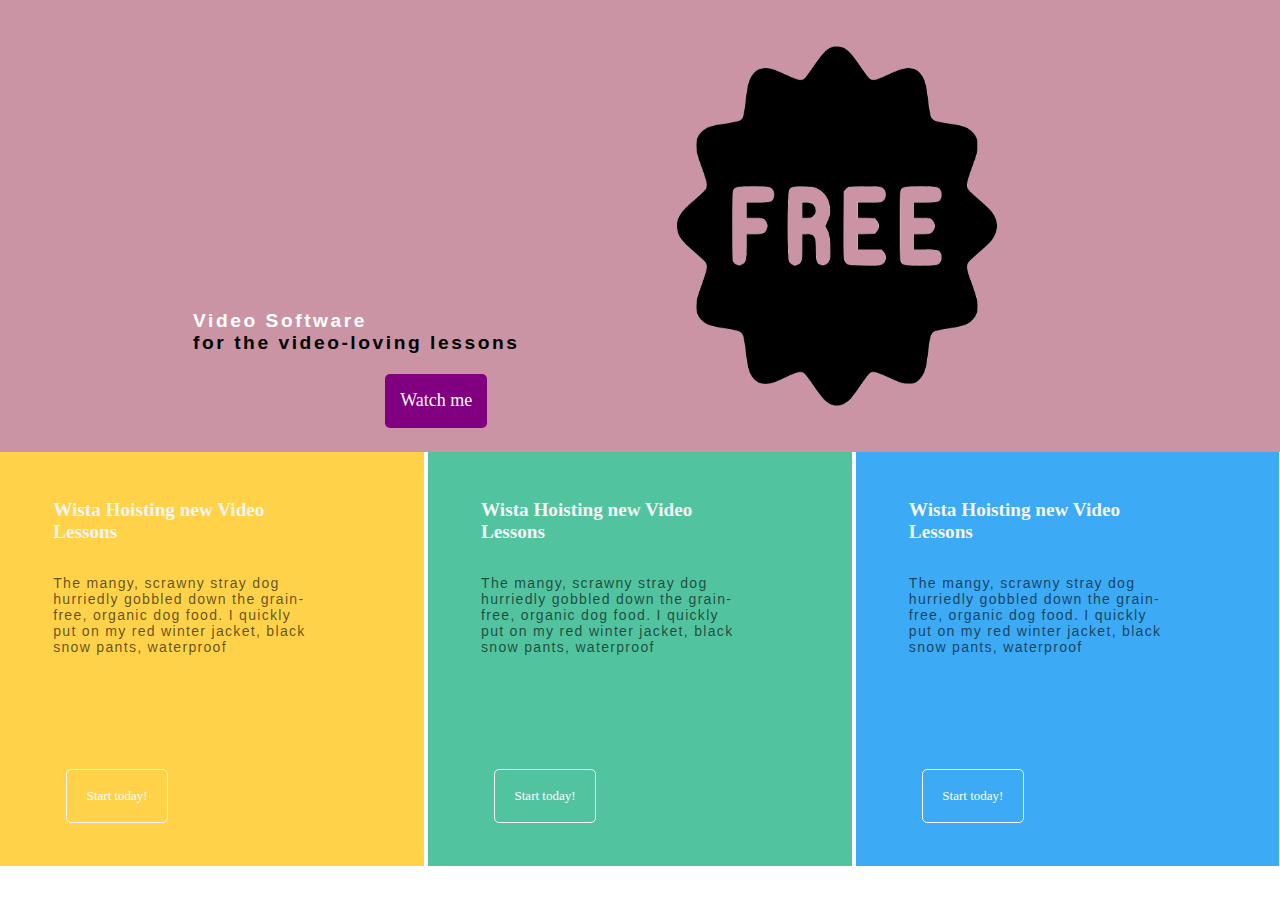
<file: index.html>
<!DOCTYPE html>
<html lang="en">
<head>
    <meta charset="UTF-8">
    <meta http-equiv="X-UA-Compatible" content="IE=edge">
    <meta name="viewport" content="width=device-width, initial-scale=1.0">
    <title>Document</title>
    <link rel="stylesheet" href="/css/webpage.css">
</head>
<body>
    <div id="outerdiv">
        <div id="thediv1">
            <div id="hello"> 
                <h3><mark>Video Software</mark><br/>for the video-loving lessons</h3>
                <button>Watch me</button>
            </div>
            <div id="hello2">
                <img style="width: 100%; height:100%" src="./IMAGES/Free.png" alt="">
            </div>

        </div>
        <div id="thediv2">
            <div class="colourdivs" id="inner1">
                <div class="content">
                    <h5>Wista Hoisting new Video Lessons</h5>
                    <p>The mangy, scrawny stray dog hurriedly gobbled down the grain-free, organic dog food.
                        I quickly put on my red winter jacket, black snow pants, waterproof</p>
                </div>
                <button>Start today!</button>
            </div>
            <div class="colourdivs" id="inner2">
                <div class="content">
                    <h5>Wista Hoisting new Video Lessons</h5>
                    <p>The mangy, scrawny stray dog hurriedly gobbled down the grain-free, organic dog food.
                        I quickly put on my red winter jacket, black snow pants, waterproof</p>
                </div>
                <button>Start today!</button>
            </div>
            <div class="colourdivs" id="inner3">
                <div class="content">
                    <h5>Wista Hoisting new Video Lessons</h5>
                    <p>The mangy, scrawny stray dog hurriedly gobbled down the grain-free, organic dog food.
                        I quickly put on my red winter jacket, black snow pants, waterproof</p>
                </div>
                <button>Start today!</button>
            </div>

        </div>


    </div>
    
</body>
</html>
</file>
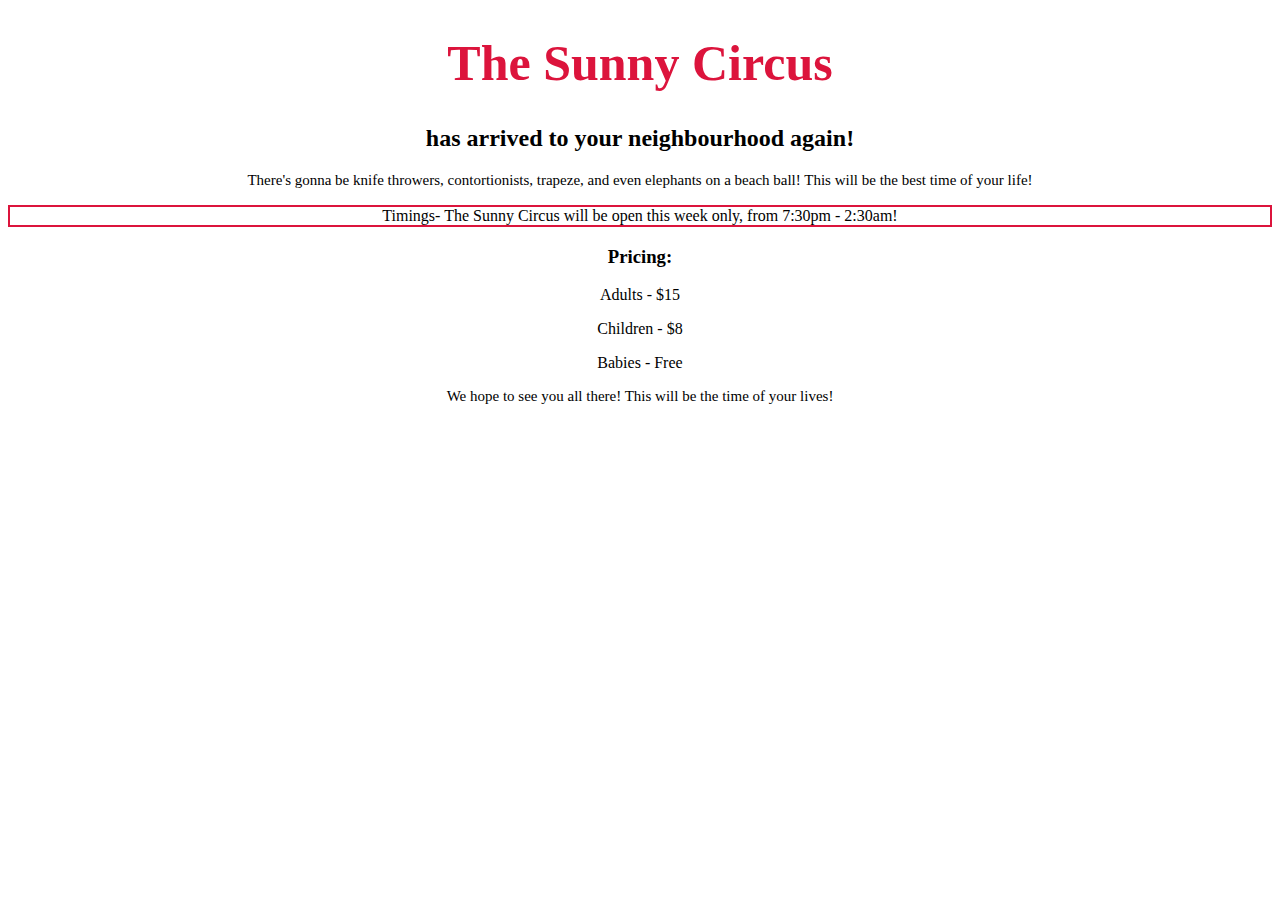
<file: yahoo.html>
<!DOCTYPE html>
<html lang="en">
<head>
    <meta charset="UTF-8">
    <meta http-equiv="X-UA-Compatible" content="IE=edge">
    <meta name="viewport" content="width=device-width, initial-scale=1.0">
    <title>Document</title>
    <link rel="stylesheet" href="./style.css">
</head>
<body style="text-align:center">
    <h1>The Sunny Circus</h1>
    <h2>has arrived to your neighbourhood again!</h2>
    <p class="para">There's gonna be knife throwers, contortionists, trapeze, and even elephants on a beach ball! This will be the best time of your life! </p>
    <p style="border: 2px solid crimson ;">Timings- The Sunny Circus will be open this week only, from 7:30pm - 2:30am!</p>
    <h3>Pricing:</h3>
    <p class="price">Adults - $15</p>
    <p class="price">Children - $8</p>
    <p class="price">Babies - Free</p>
    <p class="para">We hope to see you all there! This will be the time of your lives!</p>
</body>
</html>
</file>
<file: css/webpage.css>
#outerdiv{
    height: 100vh;
    width: 100vw;
}
#thediv1{
    height: 50%;
    width: 100%;
    margin: auto;
    background-color: #cb94a4;
    border: 1px solid #cb94a4;
}
#thediv2{
    height: 45%;
    width: 100%;
    margin: auto;
}
body{
    margin: 0%;
    padding: 0%;
}
h3{
    font-size: larger;
    font-family: 'Lucida Sans', 'Lucida Sans Regular', 'Lucida Grande', 'Lucida Sans Unicode', Geneva, Verdana, sans-serif;
    letter-spacing: 0.2vw;

}
mark{
    background-color: #cb94a4;
    color: white;


}
#hello{
    margin-top: 5vh;
    margin-left: 15vw;
    display: inline-block;

}
#hello2{
    height: 40vh;
    width: 25vw;
    display: inline-block;
    margin-left: 12vw;
    margin-top: 5vh;
}
button{
    margin-left: 15vw;
    height: 6vh;
    width: 8vw;
    font-size: large;
    font-family: Georgia, 'Times New Roman', Times, serif;
    border:none;
    border-radius: 5px;
    background-color: purple;
    color: white;
}    
.colourdivs{
    width: 32.8%;
    height: 45.5vh;
    display: inline-block;
    border: 2px solid red;
}
#inner1{
     background-color: #ffd249;
     border: 2px solid #ffd249;
}
#inner2{
    background-color: #52c39f;
    border:2px solid #52c39f;
}
#inner3{
    background-color: #3caaf4;
    border:2px solid #3caaf4;
}
.content{
    height: 18vh;
    width: 20vw;
    margin-top: 5vh;
    margin-left: 4vw;
}
.content h5{
    color: whitesmoke;
    font-size: 1.5vw;
    font-family: 'Times New Roman', Times, serif;

}
.content p{
    font-size: 1.1vw;
    letter-spacing: 0.1vw;
    font-family: Verdana, Geneva, Tahoma, sans-serif;
    color: rgba(0, 0, 0, 0.623);
    margin-bottom: 1vh;
}
#inner1 button{
    margin-top: 12vh;
    margin-left: 5vw;
    background-color: #ffd249;
    border: 1px solid whitesmoke;
    font-size: small
}
#inner2 button{
    margin-top: 12vh;
    margin-left: 5vw;
    background-color: #52c39f;
    border: 1px solid whitesmoke;
    font-size: small
}
#inner3 button{
    margin-top: 12vh;
    margin-left: 5vw;
    background-color: #3caaf4;
    border: 1px solid whitesmoke;
    font-size: small
}
</file>
<file: style.css>
h1{
    font-size:50px;
    color: crimson;
    font-family: 'Times New Roman', Times, serif;
}
.para{
    font-size:15px;
    font-family: 'Times New Roman', Times, serif;
}
</file>
